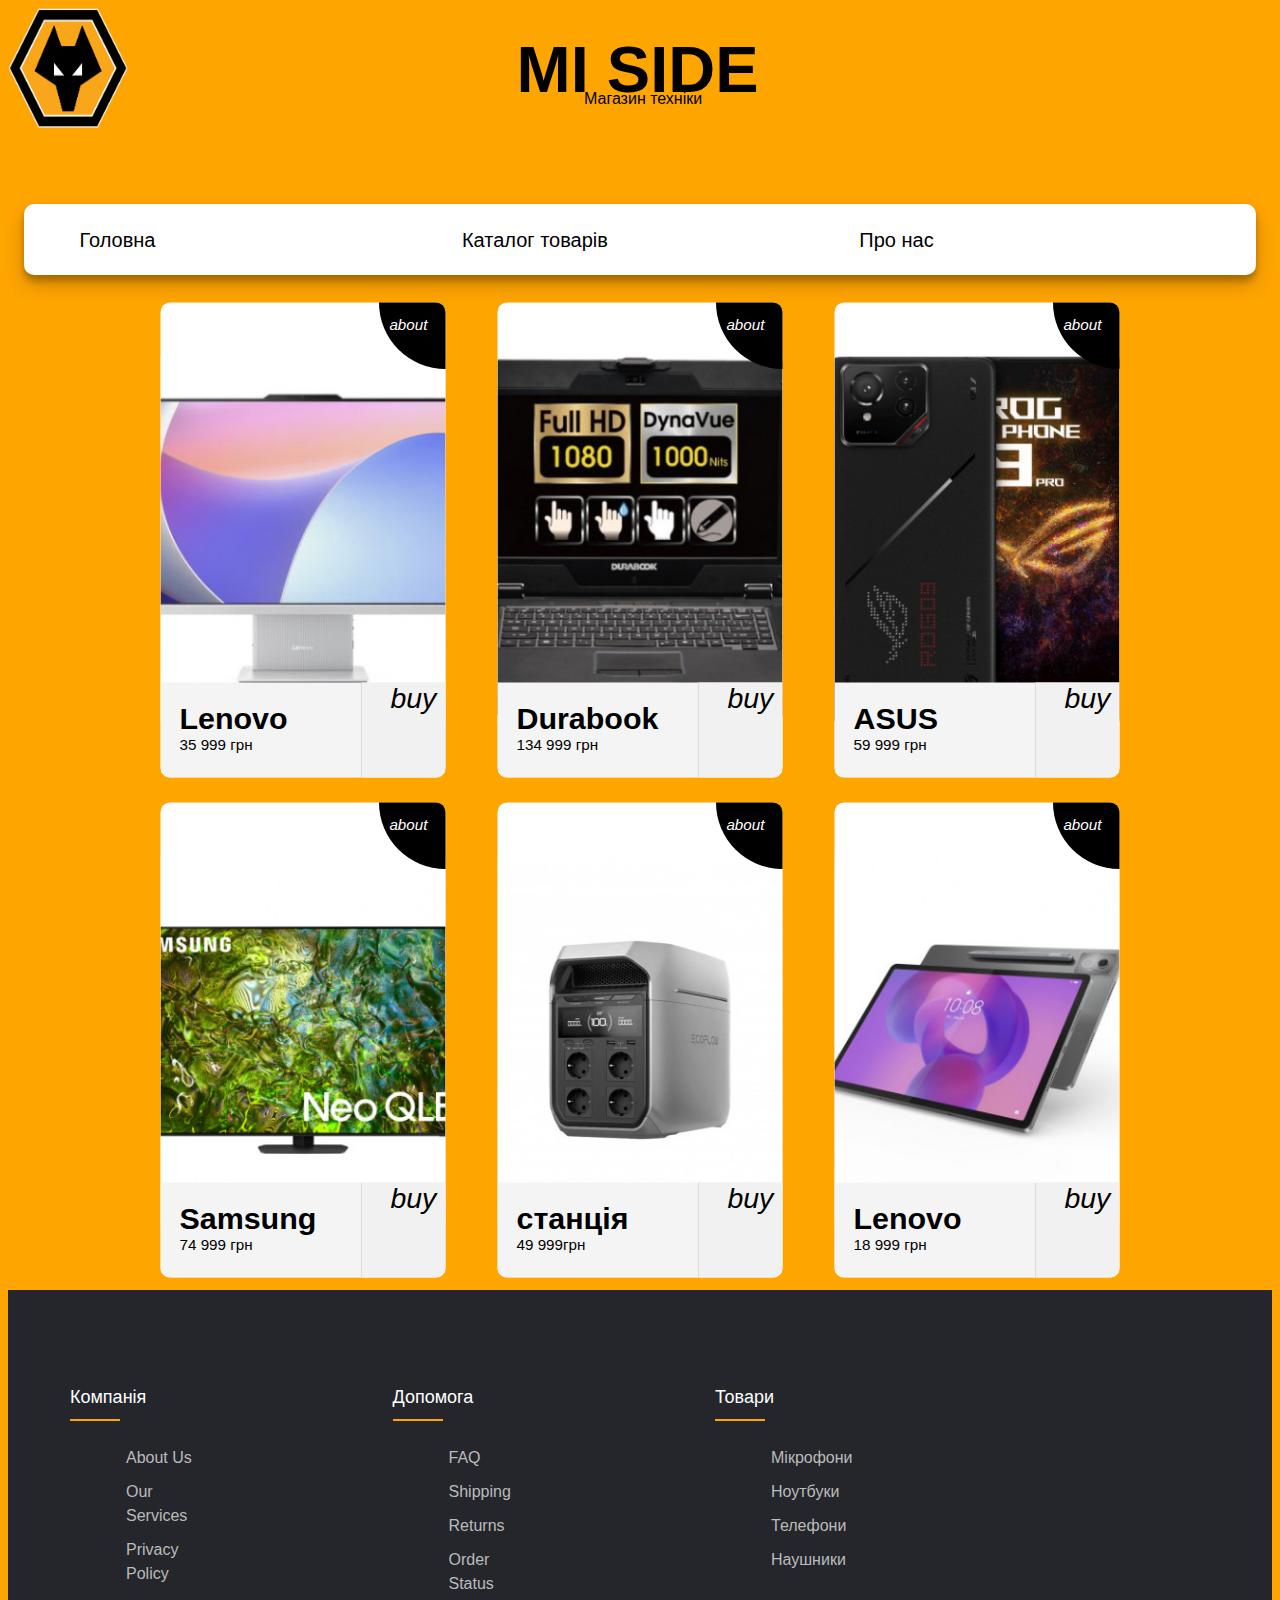
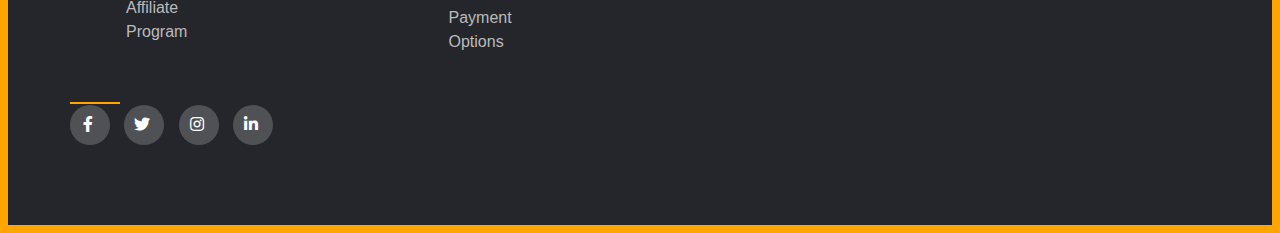
<file: catalog.html>
<!DOCTYPE html>
<html lang="en">
<head>
    <meta charset="UTF-8">
    <meta name="viewport" content="width=device-width, initial-scale=1.0">
    <title>Магазин техніки MI SIDE</title>
    <link rel="stylesheet" href="style.css">
    <link rel="icon" href="Wolverhampton_Wanderers.svg 1.png">
    <link rel="preconnect" href="https://fonts.googleapis.com">
<link rel="preconnect" href="https://fonts.gstatic.com" crossorigin>
<link href="https://fonts.googleapis.com/css2?family=Cal+Sans&family=Permanent+Marker&display=swap" rel="stylesheet">
<link rel="stylesheet" type="text/css" href="https://cdnjs.cloudflare.com/ajax/libs/font-awesome/5.15.1/css/all.min.css">
</head>
<body>
    <header>
        <img src="Wolverhampton_Wanderers.svg 1.png">
        <div>
        <h1 class="Nazva">MI SIDE</h1>
        <p>Магазин техніки</p>
    </div>
    </header>


    <nav class="navbar">
        <li><i class="fa-sharp-duotone fa-solid fa-house"></i> <a href="index.html">Головна</a></li>
        <li><i class="fa-solid fa-shop"></i></i><a href="second.html">Каталог товарів</a></li>
        <li><i class="fa-solid fa-envelope"></i><a href="about.html">Про нас</a></li>
     
    </nav>
  
    <main>
     <div class="products">

        <div class="wrapper">
            <div class="container img1">
              <div class="top"></div>
              <div class="bottom">
                <div class="left">
                  <div class="details">
                    <h1>Lenovo</h1>
                    <p>35 999 грн</p>
                  </div>
                  <div class="buy"><i class="material-icons">buy</i></div>
                </div>
                <div class="right">
                  <div class="done"><i class="material-icons">done</i></div>
                  <div class="details">
                    <h1>Lenovo IdeaCentre AiO 27IRH9 QHD</h1>
                    <p>Added to your cart</p>
                  </div>
                  <div class="remove"><i class="material-icons">clear</i></div>
                </div>
              </div>
            </div>
            <div class="inside">
              <div class="icon"><i class="material-icons">about</i></div>
              <div class="contents">
                <table>
                  <tr>
                    <th>Діагональ екрану</th>
                    <th>Тип екрану</th>
                  </tr>
                  <tr>
                    <td>27</td>
                    <td>звичайний</td>
                  </tr>
                  <tr>
                    <th>Максимальна роздільна здатність</th>
                    <th>Тип поверхні</th>
                  </tr>
                  <tr>
                    <td>2560 x 1440 (QHD)</td>
                    <td>антиблікова</td>
                  </tr>
                  <tr>
                    <th>Матриця</th>
                    <th>Кути огляду, градусів</th>
                  </tr>
                  <tr>
                    <td>IPS</td>
                    <td>178/178</td>
                  </tr>
                  <tr>
                    <th>Серія процесора</th>
                    <th>Оперативна пам'ять</th>
                  </tr>
                  <tr>
                    <td>Intel Core i5</td>
                    <td>16 ГБ</td>
                  </tr>
                </table>
              </div>
            </div>
          </div>
          <div class="wrapper">
            <div class="container img2">
              <div class="top"></div>
              <div class="bottom">
                <div class="left">
                  <div class="details">
                    <h1>Durabook</h1>
                    <p>134 999 грн</p>
                  </div>
                  <div class="buy"><i class="material-icons">buy</i></div>
                </div>
                <div class="right">
                  <div class="done"><i class="material-icons">done</i></div>
                  <div class="details">
                    <h1>Durabook</h1>
                    <p>Added to your cart</p>
                  </div>
                  <div class="remove"><i class="material-icons">clear</i></div>
                </div>
              </div>
            </div>
            <div class="inside">
              <div class="icon"><i class="material-icons">about</i></div>
              <div class="contents">
                <table>
                  <tr>
                    <th>Діагональ екрану</th>
                    <th>Роздільна здатність</th>
                  </tr>
                  <tr>
                    <td>14</td>
                    <td>1920х1080 (FullHD)</td>
                  </tr>
                  <tr>
                    <th>Частота оновлення екрану</th>
                    <th>Відеокарта</th>
                  </tr>
                  <tr>
                    <td>60 Гц</td>
                    <td>Intel Iris Xe Graphics</td>
                  </tr>
                  <tr>
                    <th>Покоління процесора Intel</th>
                    <th>Процесор</th>
                  </tr>
                  <tr>
                    <td>11-th generation</td>
                    <td>Intel Core i7 1165G7 (2.8 - 4.7 ГГц)</td>
                  </tr>
                  <tr>
                    <th>Тип оперативної пам'яті</th>
                    <th>Об'єм оперативної пам'яті</th>
                  </tr>
                  <tr>
                    <td>DDR4</td>
                    <td>16 ГБ</td>
                  </tr>
                </table>
              </div>
            </div>
          </div>
      
            <div class="wrapper">
                <div class="container img3">
                  <div class="top"></div>
                  <div class="bottom">
                    <div class="left">
                      <div class="details">
                        <h1>ASUS</h1>
                        <p>59 999 грн</p>
                      </div>
                      <div class="buy"><i class="material-icons">buy</i></div>
                    </div>
                    <div class="right">
                      <div class="done"><i class="material-icons">done</i></div>
                      <div class="details">
                        <h1>ASUS ROG</h1>
                        <p>Added to your cart</p>
                      </div>
                      <div class="remove"><i class="material-icons">clear</i></div>
                    </div>
                  </div>
                </div>
                <div class="inside">
                  <div class="icon"><i class="material-icons">about</i></div>
                  <div class="contents">
                    <table>
                      <tr>
                        <th>Діагональ екрану</th>
                        <th>Тип дисплея</th>
                      </tr>
                      <tr>
                        <td>6.78</td>
                        <td>AMOLED</td>
                      </tr>
                      <tr>
                        <th>Оперативна пам'ять</th>
                        <th>Вбудована пам'ять</th>
                      </tr>
                      <tr>
                        <td>16 Gb</td>
                        <td>512 Gb</td>
                      </tr>
                      <tr>
                        <th>Акумулятор</th>
                        <th>Кількість ядер</th>
                      </tr>
                      <tr>
                        <td>IP68 certified</td>
                        <td>8 core</td>
                      </tr>
                      <tr>
                        <th>Камера</th>
                        <th>Оснащення</th>
                      </tr>
                      <tr>
                        <td>32 Mpx</td>
                        <td>бездротове заряджання</td>
                      </tr>
                    </table>
                  </div>
                </div>
              </div>
              
                <div class="wrapper">
                    <div class="container img4">
                      <div class="top"></div>
                      <div class="bottom">
                        <div class="left">
                          <div class="details">
                            <h1>Samsung</h1>
                            <p>74 999 грн</p>
                          </div>
                          <div class="buy"><i class="material-icons">buy</i></div>
                        </div>
                        <div class="right">
                          <div class="done"><i class="material-icons">done</i></div>
                          <div class="details">
                            <h1>ASUS ROG</h1>
                            <p>Added to your cart</p>
                          </div>
                          <div class="remove"><i class="material-icons">clear</i></div>
                        </div>
                      </div>
                    </div>
                    <div class="inside">
                      <div class="icon"><i class="material-icons">about</i></div>
                      <div class="contents">
                        <table>
                          <tr>
                            <th>Діагональ екрану</th>
                            <th>Частота розгортки панелі</th>
                          </tr>
                          <tr>
                            <td>65</td>
                            <td>144 Гц</td>
                          </tr>
                          <tr>
                            <th>Роздільна здатність екрану</th>
                            <th>Тип матриці</th>
                          </tr>
                          <tr>
                            <td>3840 x 2160</td>
                            <td>QLED</td>
                          </tr>
                          <tr>
                            <th>Тип підсвічування</th>
                            <th>Інтерфейси підключення</th>
                          </tr>
                          <tr>
                            <td>Mini LED</td>
                            <td>2 x USB</td>
                          </tr>
                          <tr>
                            <th>Bluetooth</th>
                            <th>Тип тюнеру</th>
                          </tr>
                          <tr>
                            <td>так</td>
                            <td>цифровий DVB-S2</td>
                          </tr>
                        </table>
                      </div>
                    </div>
                  </div>

                  <div class="wrapper">
                    <div class="container img5">
                      <div class="top"></div>
                      <div class="bottom">
                        <div class="left">
                          <div class="details">
                            <h1>станція</h1>
                            <p>49 999грн</p>
                          </div>
                          <div class="buy"><i class="material-icons">buy</i></div>
                        </div>
                        <div class="right">
                          <div class="done"><i class="material-icons">done</i></div>
                          <div class="details">
                            <h1>Microsoft</h1>
                            <p>Added to your cart</p>
                          </div>
                          <div class="remove"><i class="material-icons">clear</i></div>
                        </div>
                      </div>
                    </div>
                    <div class="inside">
                      <div class="icon"><i class="material-icons">about</i></div>
                      <div class="contents">
                        <table>
                          <tr>
                            <th>Тип акумулятора</th>
                            <th>Акумулятор</th>
                          </tr>
                          <tr>
                            <td>LiFePO4</td>
                            <td>1024 Вт-год</td>
                          </tr>
                          <tr>
                            <th>Потужність(номінальна)</th>
                            <th>Потужність (максимальна)</th>
                          </tr>
                          <tr>
                            <td>1800 Вт</td>
                            <td>3600 Вт</td>
                          </tr>
                          <tr>
                            <th>Тип розеток</th>
                            <th>Кількість розеток</th>
                          </tr>
                          <tr>
                            <td>Type F (EU)</td>
                            <td>4</td>
                          </tr>
                          <tr>
                            <th>Час зарядки від мережі</th>
                            <th>Вага</th>
                          </tr>
                          <tr>
                            <td>56 хвилин</td>
                            <td>12.5 кг</td>
                          </tr>
                        </table>
                      </div>
                    </div>
                  </div>

                  <div class="wrapper">
                    <div class="container img6">
                      <div class="top"></div>
                      <div class="bottom">
                        <div class="left">
                          <div class="details">
                            <h1>Lenovo</h1>
                            <p>18 999 грн</p>
                          </div>
                          <div class="buy"><i class="material-icons">buy</i></div>
                        </div>
                        <div class="right">
                          <div class="done"><i class="material-icons">done</i></div>
                          <div class="details">
                            <h1>ASUS ROG</h1>
                            <p>Added to your cart</p>
                          </div>
                          <div class="remove"><i class="material-icons">clear</i></div>
                        </div>
                      </div>
                    </div>
                    <div class="inside">
                      <div class="icon"><i class="material-icons">about</i></div>
                      <div class="contents">
                        <table>
                          <tr>
                            <th>Можливість здійснювати дзвінки</th>
                            <th>Діагональ екрану</th>
                          </tr>
                          <tr>
                            <td>немає</td>
                            <td>12.7</td>
                          </tr>
                          <tr>
                            <th>Роздільна здатність</th>
                            <th>Тип матриці</th>
                          </tr>
                          <tr>
                            <td>1840 х 2944</td>
                            <td>LTPS</td>
                          </tr>
                          <tr>
                            <th>Вбудована пам'ять</th>
                            <th>Об'єм оперативної пам'яті</th>
                          </tr>
                          <tr>
                            <td>256 ГБ</td>
                            <td>8 ГБ</td>
                          </tr>
                          <tr>
                            <th>Максимальний об'єм карт пам'ят</th>
                            <th>Основна камера</th>
                          </tr>
                          <tr>
                            <td>32 Mpx</td>
                            <td>13 Мп</td>
                          </tr>
                        </table>
                      </div>
                    </div>
                  </div>
     </div>
    </main>
    <footer class="footer">
        <div class="container">
            <div class="row">
                <div class="footer-col">
                    <h4>Компанія</h4>
                    <ul>
                        <li><a href="#">about us</a></li>
                        <li><a href="#">our services</a></li>
                        <li><a href="#">privacy policy</a></li>
                        <li><a href="#">affiliate program</a></li>
                    </ul>
                </div>
                <div class="footer-col">
                    <h4>Допомога</h4>
                    <ul>
                        <li><a href="#">FAQ</a></li>
                        <li><a href="#">shipping</a></li>
                        <li><a href="#">returns</a></li>
                        <li><a href="#">order status</a></li>
                        <li><a href="#">payment options</a></li>
                    </ul>
                </div>
                <div class="footer-col">
                    <h4>Товари</h4>
                    <ul>
                        <li><a href="#">Мікрофони</a></li>
                        <li><a href="#">ноутбуки</a></li>
                        <li><a href="#">телефони</a></li>
                        <li><a href="#">наушники</a></li>
                    </ul>
                </div>
                <div class="footer-col">
                    <h4></h4>
                    <div class="social-links">
                        <a href="#"><i class="fab fa-facebook-f"></i></a>
                        <a href="#"><i class="fab fa-twitter"></i></a>
                        <a href="#"><i class="fab fa-instagram"></i></a>
                        <a href="#"><i class="fab fa-linkedin-in"></i></a>
                    </div>
                </div>
            </div>
        </div>
   </footer>
</body>
</html>
</file>
<file: style.css>
body{
    font-family: "Permanent Marker", cursive;
    font-weight: 400;
    font-style: normal;
    background-color: #FFA500;
    color: black;
  }
  header{
    display: flex;
    position: relative;
    
  }
  header img{
    width: 120px;
    height: 120px;
  }
  header div{
    position: relative;
    left: 25%;
    top: -20px;

  }
  header div p{
    position: relative;
    top: -60px;
    left: 140px;
  }

.Nazva{
    left: 30%;
    font-size: 65px;
    position: relative;
    border: rgb(255, 255, 255);
 
}
.allAbout{
  width: 100%;
  display: flex;
  flex-direction: column;
}

/*  */
.navbar {
  background: #fff;
  display: flex;
  align-items: center;
  list-style: none;
  border-radius: 10px;
  padding: 1.5rem 2rem;
  box-shadow: 0 10px 20px rgba(0,0,0,0.19), 0 6px 6px rgba(0,0,0,0.23);
  margin: 0 1rem;
}

li {
  font-size: 20px;
  margin: 0 1rem;
  cursor: pointer;
  transition: .2s;
  width: 30%;
}

li:hover {
  color: #072ac8;
}

i {
  margin-right: 0.25rem;
}

@media(max-width: 712px){
  .navbar {
      flex-direction: column;
      width: 100%;
  }

  li {
      margin: 1rem 0;
  }
}

nav a{
  color: black;
  text-decoration: none;
  padding: 1%;
  
} 
.reklama{
  margin-top: 20px;
  width: 100%;
  height: 200px;
}
.galery{
  width: 80%;
  margin-left: 10%;
  display: flex;
  justify-content: space-evenly;
  flex-wrap: wrap;
 

}
.one{
  width: 13%;
  background-color: black;
  padding: 2% 4%;
  border: wheat solid 4px;
  display: flex;
  flex-direction: column;
  color: white;
  text-align: center;
  font-size: 26px;
  margin: 5%;
  border-radius: 7%;
}
/*  */
@import url('https://fonts.googleapis.com/css2?family=Poppins:wght@300;400;500;600;700&display=swap');
body{

	font-family: 'Poppins', sans-serif;
}

.container{
	max-width: 1170px;
	margin:auto;
}
.row{
	display: flex;
	flex-wrap: wrap;
}
ul{
	list-style: none;
}
.footer{
  line-height: 1.5;
	background-color: #24262b;
    padding: 70px 0;
}
.footer-col{
   width: 25%;
   padding: 0 15px;
}
.footer-col h4{
	font-size: 18px;
	color: #ffffff;
	text-transform: capitalize;
	margin-bottom: 35px;
	font-weight: 500;
	position: relative;
}
.footer-col h4::before{
	content: '';
	position: absolute;
	left:0;
	bottom: -10px;
	background-color: #FFA500;
	height: 2px;
	box-sizing: border-box;
	width: 50px;
}
.footer-col ul li:not(:last-child){
	margin-bottom: 10px;
}
.footer-col ul li a{
	font-size: 16px;
	text-transform: capitalize;
	color: #ffffff;
	text-decoration: none;
	font-weight: 300;
	color: #bbbbbb;
	display: block;
	transition: all 0.3s ease;
}
.footer-col ul li a:hover{
	color: #ffffff;
	padding-left: 8px;
}
.footer-col .social-links a{
	display: inline-block;
	height: 40px;
	width: 40px;
	background-color: rgba(255,255,255,0.2);
	margin:0 10px 10px 0;
	text-align: center;
	line-height: 40px;
	border-radius: 50%;
	color: #ffffff;
	transition: all 0.5s ease;
}
.footer-col .social-links a:hover{
	color: #24262b;
	background-color: #ffffff;
}

/*responsive*/
@media(max-width: 767px){
  .footer-col{
    width: 50%;
    margin-bottom: 30px;
}
}
@media(max-width: 574px){
  .footer-col{
    width: 100%;
}
}


.products{
  margin-top: 15px;
  margin-top: 15px;
  width: 80%;
  margin-left: 10%;
  display: flex;
  justify-content: space-evenly;
  flex-wrap: wrap;
}


/*  */
.wrapper{
  width: 300px;
  height: 500px;
  margin-bottom: 15px;
  background: white;
  margin: auto;
  position: relative;
  overflow: hidden;
  border-radius: 10px 10px 10px 10px;
  box-shadow: 0;
  transform: scale(0.95);
  transition: box-shadow 0.5s, transform 0.5s;
  &:hover{
    transform: scale(1);
    box-shadow: 5px 20px 30px rgba(0,0,0,0.2);
  }
  .img1{
    background: url('1.jpg') no-repeat center center; 
  }
  .img2{
    background: url('2.jpg') no-repeat center center; 
  }
  .img3{
    background: url('3.jpg') no-repeat center center; 
  }
  .img4{
    background: url('4.jpg') no-repeat center center; 
  }
  .img5{
    background: url('5.jpg') no-repeat center center; 
  }
  .img6{
    background: url('6.jpg') no-repeat center center; 
  }
  .container{
    width:100%;
    height:100%;
    .top{
      height: 80%;
      width:100%;
    
  -webkit-background-size: 100%;
  -moz-background-size: 100%;
  -o-background-size: 100%;
  background-size: 100%;
    }
    .bottom{
      width: 200%;
      height: 20%;
      transition: transform 0.5s;
      &.clicked{
        transform: translateX(-50%);
      }
      h1{
          margin:0;
          padding:0;
      }
      p{
          margin:0;
          padding:0;
      }
      .left{
        height:100%;
        width: 50%;
        background: #f4f4f4;
        position:relative;
        float:left;
        .details{
          padding: 20px;
          float: left;
          width: calc(70% - 40px);
        }
        .buy{
          float:right;
          width: calc(30% - 2px);
          height:100%;
          background: #f1f1f1;
          transition: background 0.5s;
          border-left:solid thin rgba(0,0,0,0.1);
          i{
            font-size:30px;
            padding:30px;
            color: #000000;
            transition: transform 0.5s;
          }
          &:hover{
            background: #FFA500;
          }
          &:hover i{
            transform: translateY(5px);
            color:#000000;
          }
        }
      }
      .right{
        width: 50%;
        background: #FFA500;
        color: white;
        float:right;
        height:200%;
        overflow: hidden;
        .details{
          padding: 20px;
          float: right;
          width: calc(70% - 40px);
        }
        .done{
          width: calc(30% - 2px);
          float:left;
          transition: transform 0.5s;
          border-right:solid thin rgba(0, 0, 0, 0.3);
          height:50%;
          i{
            font-size:30px;
            padding:30px;
            color: white;
          }
        }
        .remove{
          width: calc(30% - 1px);
          clear: both;
          border-right:solid thin #FFA500(255,255,255,0.3);
          height:50%;
          background: #000000;
          transition: transform 0.5s, background 0.5s;
          &:hover{
            background: #FFA500;
          }
          &:hover i{
            transform: translateY(5px);
          }
          i{
            transition: transform 0.5s;
            font-size:30px;
            padding:30px;
            color: white;
          }
        }
        &:hover{
          .remove, .done{
            transform: translateY(-100%);
          }
        }
      }
    }
  }
  
  .inside{
    z-index:9;
    background: #000000;
    width:140px;
    height:140px;
    position: absolute;
    top: -70px;
    right: -70px;
    border-radius: 0px 0px 200px 200px;
    transition: all 0.5s, border-radius 2s, top 1s;
    overflow: hidden;
    .icon{
      position:absolute;
      right:85px;
      top:85px;
      color:white;
      opacity: 1;
    }
    &:hover{
      width:100%;
      right:0;
      top:0;
      border-radius: 0;
      height:80%;
      .icon{
        opacity: 0;
        right:15px;
        top:15px;
      }
      .contents{
        opacity: 1;
        transform: scale(1);
        transform: translateY(0);
      }
    }
    .contents{
      padding: 5%;
      opacity: 0;
      transform: scale(0.5);
      transform: translateY(-200%);
      transition: opacity 0.2s, transform 0.8s;
      table{
        text-align:left;
        width:100%;
      }
      h1, p, table{
        color: #FFA500;
      }
      p{
        font-size:13px;
      }
    }
  }
}
/* my about */
.about{
  display: flex;
  width: 80%;
  margin-left:10%;
  margin-top: 15px;
  margin-bottom: 15px;
  justify-content: space-between;
}
.big{
  font-size: 100px;
}
.arrow{
  position: relative;
  display: flex;
  flex-direction: column;
  left: 5%;
  top:100px;
}
.about img{
  width: 40%;
}
.about-txt{
  background-color: #24262b;
 color: #FFA500;
 width: 60%;
 font-size: 1.5rem;
 padding: 10px;
 border-radius: 5px;
 text-align: center;
}
</file>
